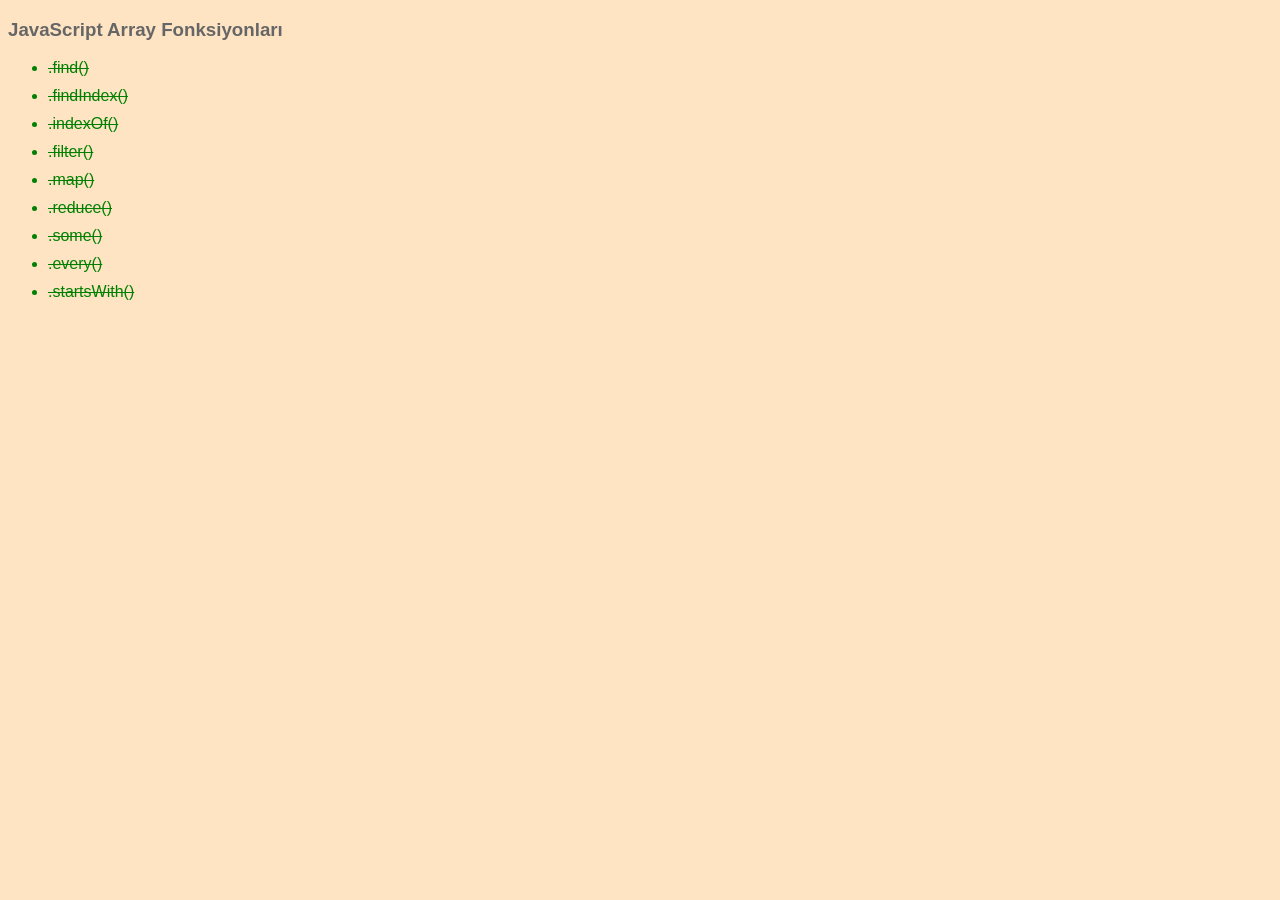
<file: Javascript-Array-Functions-main/index.html>
<!DOCTYPE html>
<html lang="en">
  <head>
    <meta charset="UTF-8" />
    <meta name="viewport" content="width=device-width, initial-scale=1.0" />
    <meta http-equiv="X-UA-Compatible" content="ie=edge" />
    <title>JS Fonksiyonları</title>
    <link rel="stylesheet" href="style.css" />
  </head>
  <body>
    <h3>JavaScript Array Fonksiyonları</h3>
    <ul>
      <li class="line_through">.find()</li>
      <li class="line_through">.findIndex()</li>
      <li class="line_through">.indexOf()</li>
      <li class="line_through">.filter()</li>
      <li class="line_through">.map()</li>
      <li class="line_through">.reduce()</li>
      <li class="line_through">.some()</li>
      <li class="line_through">.every()</li>
      <li class="line_through">.startsWith()</li>
    </ul>
    <script src="app.js"></script>
  </body>
</html>
</file>
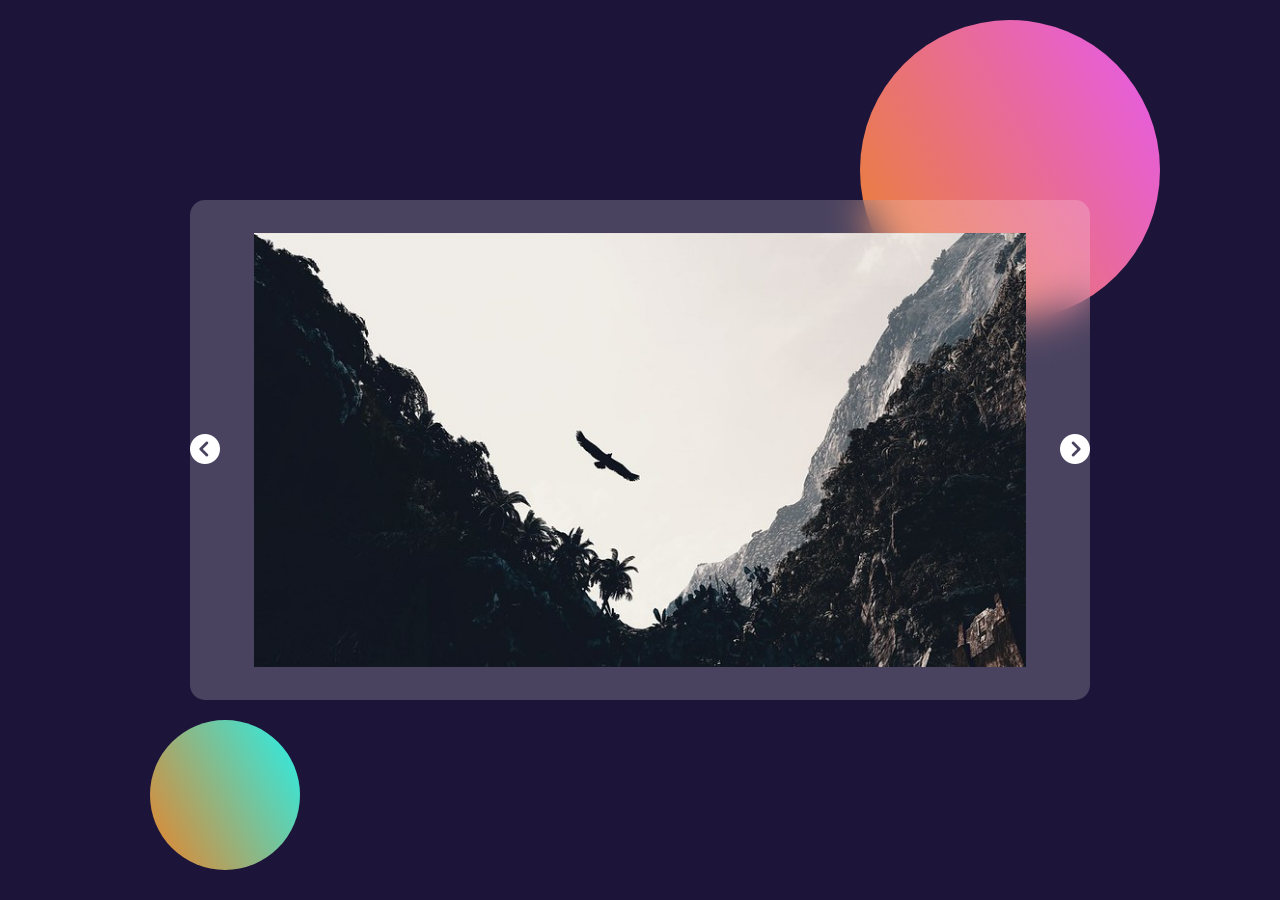
<file: JavaScript-Sass-Slide-App/index.html>
<!DOCTYPE html>
<html lang="en">
<head>
        <meta charset="UTF-8">
        <meta http-equiv="X-UA-Compatible" content="IE=edge">
        <meta name="viewport" content="width=device-width, initial-scale=1.0">
        <title>Document</title>
         <link rel="stylesheet" href="main.css">
         <link rel="stylesheet" href="https://cdnjs.cloudflare.com/ajax/libs/font-awesome/6.1.1/css/all.min.css">
</head>
<body>
        <div class="container">
                <div class="slider_container">
                        <div class="scroll_btns">
                                <button id="prev"><i class="fa-solid fa-circle-chevron-left"></i></button>
                                <button id="next"><i class="fa-solid fa-circle-chevron-right"></i></button>
                        </div>

                        <div class="slider">
                                <img class="img" src="img/1.jpg">
                                 <img class="img" src="img/2.jpg">
                                 <img class="img" src="img/3.jpg">
                        </div>

                </div>
        </div>
        <script src="slider.js"></script>
</body>
</html>
</file>
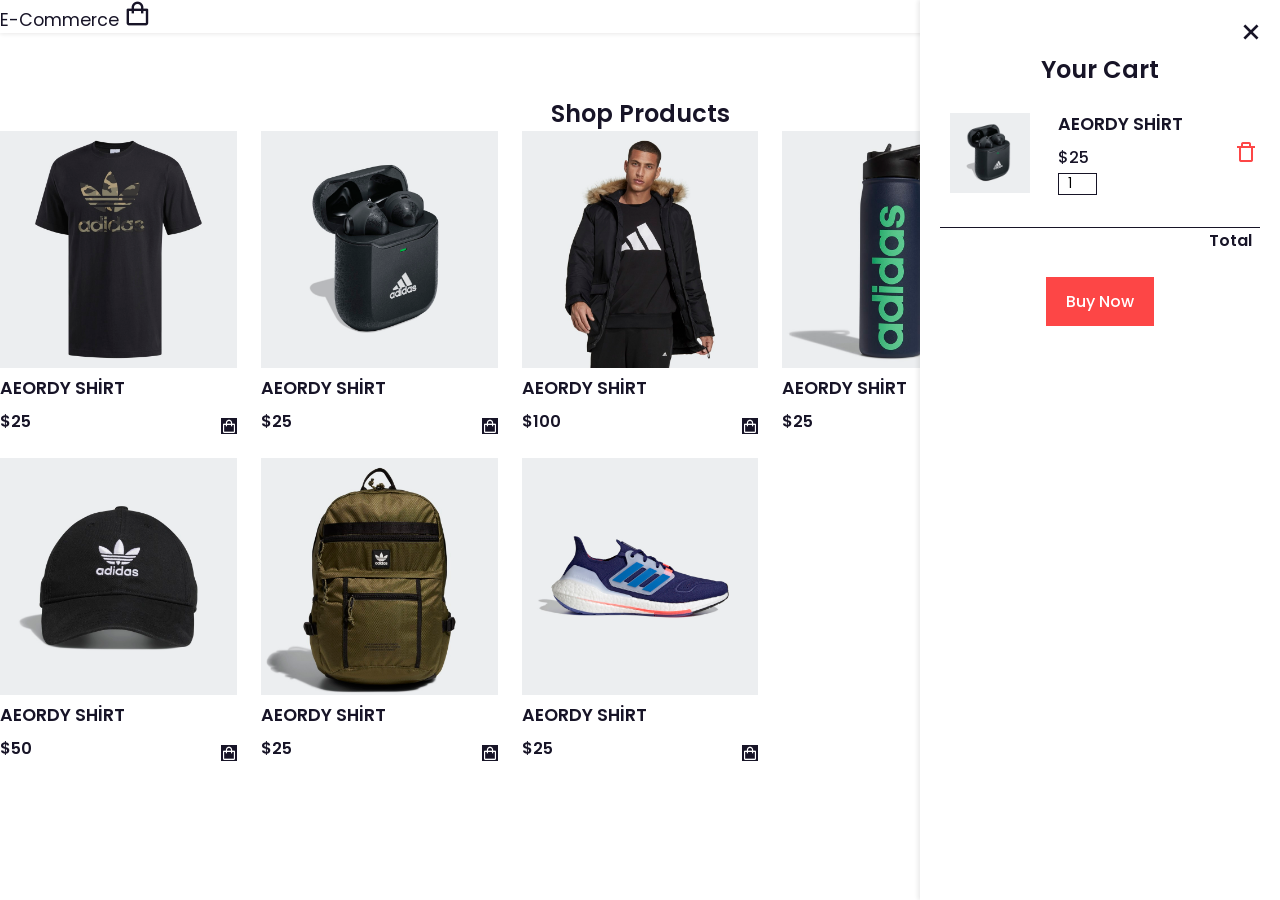
<file: JavaScript-Working-Shop/index.html>
<!DOCTYPE html>
<html lang="en">
<head>
        <meta charset="UTF-8">
        <meta http-equiv="X-UA-Compatible" content="IE=edge">
        <meta name="viewport" content="width=device-width, initial-scale=1.0">
        <title>Document</title>
      <link rel="stylesheet" href="style.css" type="text/css">
        <link href='https://unpkg.com/boxicons@2.1.2/css/boxicons.min.css' rel='stylesheet'>

</head>
<body>
        <header>
        <!-- nav-->
                <div class="nav-container">
                        <a href="" class="logo">E-Commerce</a>
                        <!--Cart Icon -->
                        <i class='bx bx-shopping-bag' id="cart-icon"></i>

                        <div class="cart">
                               <h2 class="cart-title">Your Cart</h2>

                               <div class="cart-content">
                                        <div class="cart-box">
                                                <img src="img/product2.jpg" class="cart-img" alt="">
                                                <div class="detail-box">
                                                        <div class="cart-product-title">
                                                                <h2 class="product-title">AEORDY SHİRT</h2>
                                                        </div>
                                                        <div class="cart-price">$25</div>
                                                        <input type="number" value="1" class="cart-quantity">
                                                </div>
                                                <!--Remove Cart-->
                                                <i class='bx bx-trash-alt cart-remove'></i>
                                        </div>
                               </div>
                                <!-- Total-->
                                <div class="total">
                                        <div class="total-title">Total</div>
                                        <div class="total-price"></div>
                                </div>

                                <!--Buy Button-->
                                <button type="button" class="btn-buy">Buy Now</button>

                                <!--Cart Close-->

                                <i class='bx bx-x' id="close-cart"></i>

                        </div>
                </div>
        </header>
        <!--SHOP-->

        <section class="shop container">
                <h2 class="section-title">Shop Products</h2>
                <div class="shop-content">

                        <div class="product-box">
                               <img src="img/product1.jpg" class="product-img" alt="">
                               <h2 class="product-title">AEORDY SHİRT</h2>
                               <span class="price">$25</span>
                               <i class='bx bx-shopping-bag add-cart'></i>
                        </div>

                        <div class="product-box">
                               <img src="img/product2.jpg" class="product-img" alt="">
                               <h2 class="product-title">AEORDY SHİRT</h2>
                               <span class="price">$25</span>
                               <i class='bx bx-shopping-bag add-cart'></i>
                        </div>

                        <div class="product-box">
                               <img src="img/product3.jpg" class="product-img" alt="">
                               <h2 class="product-title">AEORDY SHİRT</h2>
                               <span class="price">$100</span>
                               <i class='bx bx-shopping-bag add-cart'></i>
                        </div>

                        <div class="product-box">
                               <img src="img/product4.jpg" class="product-img" alt="">
                               <h2 class="product-title">AEORDY SHİRT</h2>
                               <span class="price">$25</span>
                               <i class='bx bx-shopping-bag add-cart'></i>
                        </div>

                        <div class="product-box">
                               <img src="img/product5.jpg" class="product-img" alt="">
                               <h2 class="product-title">AEORDY SHİRT</h2>
                               <span class="price">$25</span>
                               <i class='bx bx-shopping-bag add-cart'></i>
                        </div>

                        <div class="product-box">
                               <img src="img/product6.jpg" class="product-img" alt="">
                               <h2 class="product-title">AEORDY SHİRT</h2>
                               <span class="price">$50</span>
                               <i class='bx bx-shopping-bag add-cart'></i>
                        </div>


                            <div class="product-box">
                               <img src="img/product7.jpg" class="product-img" alt="">
                               <h2 class="product-title">AEORDY SHİRT</h2>
                               <span class="price">$25</span>
                               <i class='bx bx-shopping-bag add-cart'></i>
                        </div>

                        <div class="product-box">
                               <img src="img/product8.jpg" class="product-img" alt="">
                               <h2 class="product-title">AEORDY SHİRT</h2>
                               <span class="price">$25</span>
                               <i class='bx bx-shopping-bag add-cart'></i>
                        </div>

                </div>
        </section>

        <!--Link To JS-->

        <script src="shop.js"></script>
</body>
</html>
</file>
<file: Javascript-Array-Functions-main/style.css>
body {
  background-color: bisque;
  color: #666;
  font-family: "Lucida Sans", "Lucida Sans Regular", "Lucida Grande",
    "Lucida Sans Unicode", Geneva, Verdana, sans-serif;
}

ul li {
  margin-bottom: 10px;
}

li.line_through {
  text-decoration: line-through;
  color: green;
}
</file>
<file: JavaScript-Sass-Slide-App/main.css>
* {
  margin: 0;
  padding: 0;
  -webkit-transition: 1s ease;
  transition: 1s ease;
  -webkit-box-sizing: border-box;
          box-sizing: border-box;
}

body {
  background-color: #1D1539;
  -webkit-transition: 1s ease;
  transition: 1s ease;
}

.container {
  width: 100%;
  height: 100vh;
  display: -webkit-box;
  display: -ms-flexbox;
  display: flex;
  -webkit-box-align: center;
      -ms-flex-align: center;
          align-items: center;
  -webkit-box-pack: center;
      -ms-flex-pack: center;
          justify-content: center;
}

.container::before {
  content: '';
  width: 300px;
  height: 300px;
  position: absolute;
  background: linear-gradient(60deg, #EB8228, #E659F0);
  border-radius: 50%;
  top: 20px;
  right: 120px;
  z-index: -1;
}

.container::after {
  content: '';
  width: 150px;
  height: 150px;
  position: absolute;
  background: linear-gradient(60deg, #EB8228, #25f1EB);
  border-radius: 50%;
  bottom: 30px;
  left: 150px;
}

.container .slider_container {
  width: 900px;
  height: 500px;
  border-radius: 15px;
  -webkit-backdrop-filter: blur(20px);
          backdrop-filter: blur(20px);
  background-color: rgba(255, 255, 255, 0.2);
  display: -webkit-box;
  display: -ms-flexbox;
  display: flex;
  padding: 4rem;
  -webkit-box-align: center;
      -ms-flex-align: center;
          align-items: center;
  -webkit-box-pack: center;
      -ms-flex-pack: center;
          justify-content: center;
  -webkit-transition: 1s ease;
  transition: 1s ease;
}

.container .slider_container .scroll_btns {
  width: 100%;
  position: absolute;
  display: -webkit-box;
  display: -ms-flexbox;
  display: flex;
  -webkit-box-pack: justify;
      -ms-flex-pack: justify;
          justify-content: space-between;
}

.container .slider_container .scroll_btns button {
  font-size: 30px;
  background: transparent;
  cursor: pointer;
  border: none;
  color: #fff;
}

.container .slider_container .scroll_btns button:hover {
  -webkit-transform: scale(1.1);
          transform: scale(1.1);
}

.container .slider {
  width: 800px;
  display: -webkit-box;
  display: -ms-flexbox;
  display: flex;
  scroll-behavior: smooth;
  overflow-x: hidden;
}

.container .slider img {
  width: 100%;
  height: 100%;
  -o-object-fit: cover;
     object-fit: cover;
}
/*# sourceMappingURL=main.css.map */
</file>
<file: JavaScript-Working-Shop/style.css>
@import url('https://fonts.googleapis.com/css2?family=Poppins:wght@400;500;600;700&display=swap');

* {
        font-family: 'Poppins', sans-serif;
        margin: 0;
        padding: 0;
        scroll-padding-top: 2rem;
        scroll-behavior: smooth;
        box-sizing: border-box;
        text-decoration: none;
}

:root {
        --main-color: #fd4646;
        --text-color: #171427;
        --bg-color: #fff
}

img {
        width: 100%;
}

body {
        color: var(--text-color);
}

.container {
        max-width: 1068p x;
        margin: auto;
        width: 100%;
}

section {
        padding: 4rem 0 3rem;
}

header {
        position: fixed;
        top: 0;
        z-index: 999;
        left: 0;
        width: 100%;
        background: var(--bg-color);
        box-shadow: 0 1px 4px hsl(0 4% 15% / 10%);
}

.nav {
        display: flex;
        align-items: center;
        justify-content: space-between;
        padding: 20px 0;
}

.shop {
        margin-top: 2rem;
}

.logo {
        font-size: 1.1rem;
        color: var(--text-color);
        font-weight: 400;
}


#cart-icon {
        font-size: 1.8rem;
        cursor: pointer;
}

.cart {
        position: fixed;
        top: 0;
        right: 0;
        z-index: 999 !important;
        width: 360px;
        min-height: 100vh;
        background-color: #fff;
        padding: 20px;
        box-shadow: -2px 0 4px hsl(0 4% 15% / 10%);
}

.cart-title {
        text-align: center;
        font-size: 1.5rem;
        font-weight: 600;
        margin-top: 2rem;
}

.cart-box {
        display: grid;
        grid-template-columns: 32% 50% 18%;
        align-items: center;
        gap: 1rem;
        margin-top: 1rem;
}



.cart-img {
        width: 100px;
        height: 100px;
        object-fit: contain;
        padding: 10px;
}

.detail-Box {
        display: grid;
        row-gap: 0.5rem;
}

.cart-product-title {
        font-size: 1rem;
        text-transform: uppercase;
}

.cart-price {

        font-weight: 500;
}

.cart-quantity {
        border: 1px solid var(--text-color);
        outline-color: var(--main-color);
        width: 2.4rem;
        text-align: center;

}

.cart-remove {
        font-size: 24px;
        color: var(--main-color);
        cursor: pointer;
}

.total {
        display: flex;
        justify-content: flex-end;
        margin-top: 1.5rem;
        border-top: 1px solid var(--text-color);
}

.total-title {
        font-size: 1rem;
        font-weight: 600;
}

.total-price {
        margin-left: 0.5rem;
}

.btn-buy {
        display: flex;
        margin: 1.5rem auto 0 auto;
        padding: 12px 20px;
        border: none;
        background:var(--main-color);
        color: var(--bg-color);
        font-size: 1rem;
        font-weight: 500;
        cursor: pointer;
}
.btn-buy:hover{
        background-color: var(--text-color);        
}

.cart.active{
        right: 0;
}

#close-cart{
position: absolute;
top: 1rem;
right: 0.8rem;
font-size: 2rem;
color: var(--text-color);
cursor: pointer;

}
.section-title {
        font-size: 1.5rem;
        font-weight: 600;
        text-align: center;
}

.shop-content {
        display: grid;
        grid-template-columns: repeat(auto-fit, minmax(220px, auto));
        gap: 1.5rem;
}

.product-box {
        position: relative;
        transition: 0.5s ease;
}

.product-box:hover {
        padding: 10px;
}

.product-img {
        width: 100%;
        height: auto;
}

.product-title {
        font-size: 1.1rem;
        font-weight: 600;
        text-transform: uppercase;
        margin-bottom: 0.5rem;
}

.price {
        font-weight: 600;
}

.add-cart {
        position: absolute;
        bottom: 0;
        right: 0;
        background: var(--text-color);
        color: var(--bg-color);
        padding: 10;
        cursor: point;
}

.add-cart:hover {
        background: hsl(249, 32%, 17%);
}
</file>
